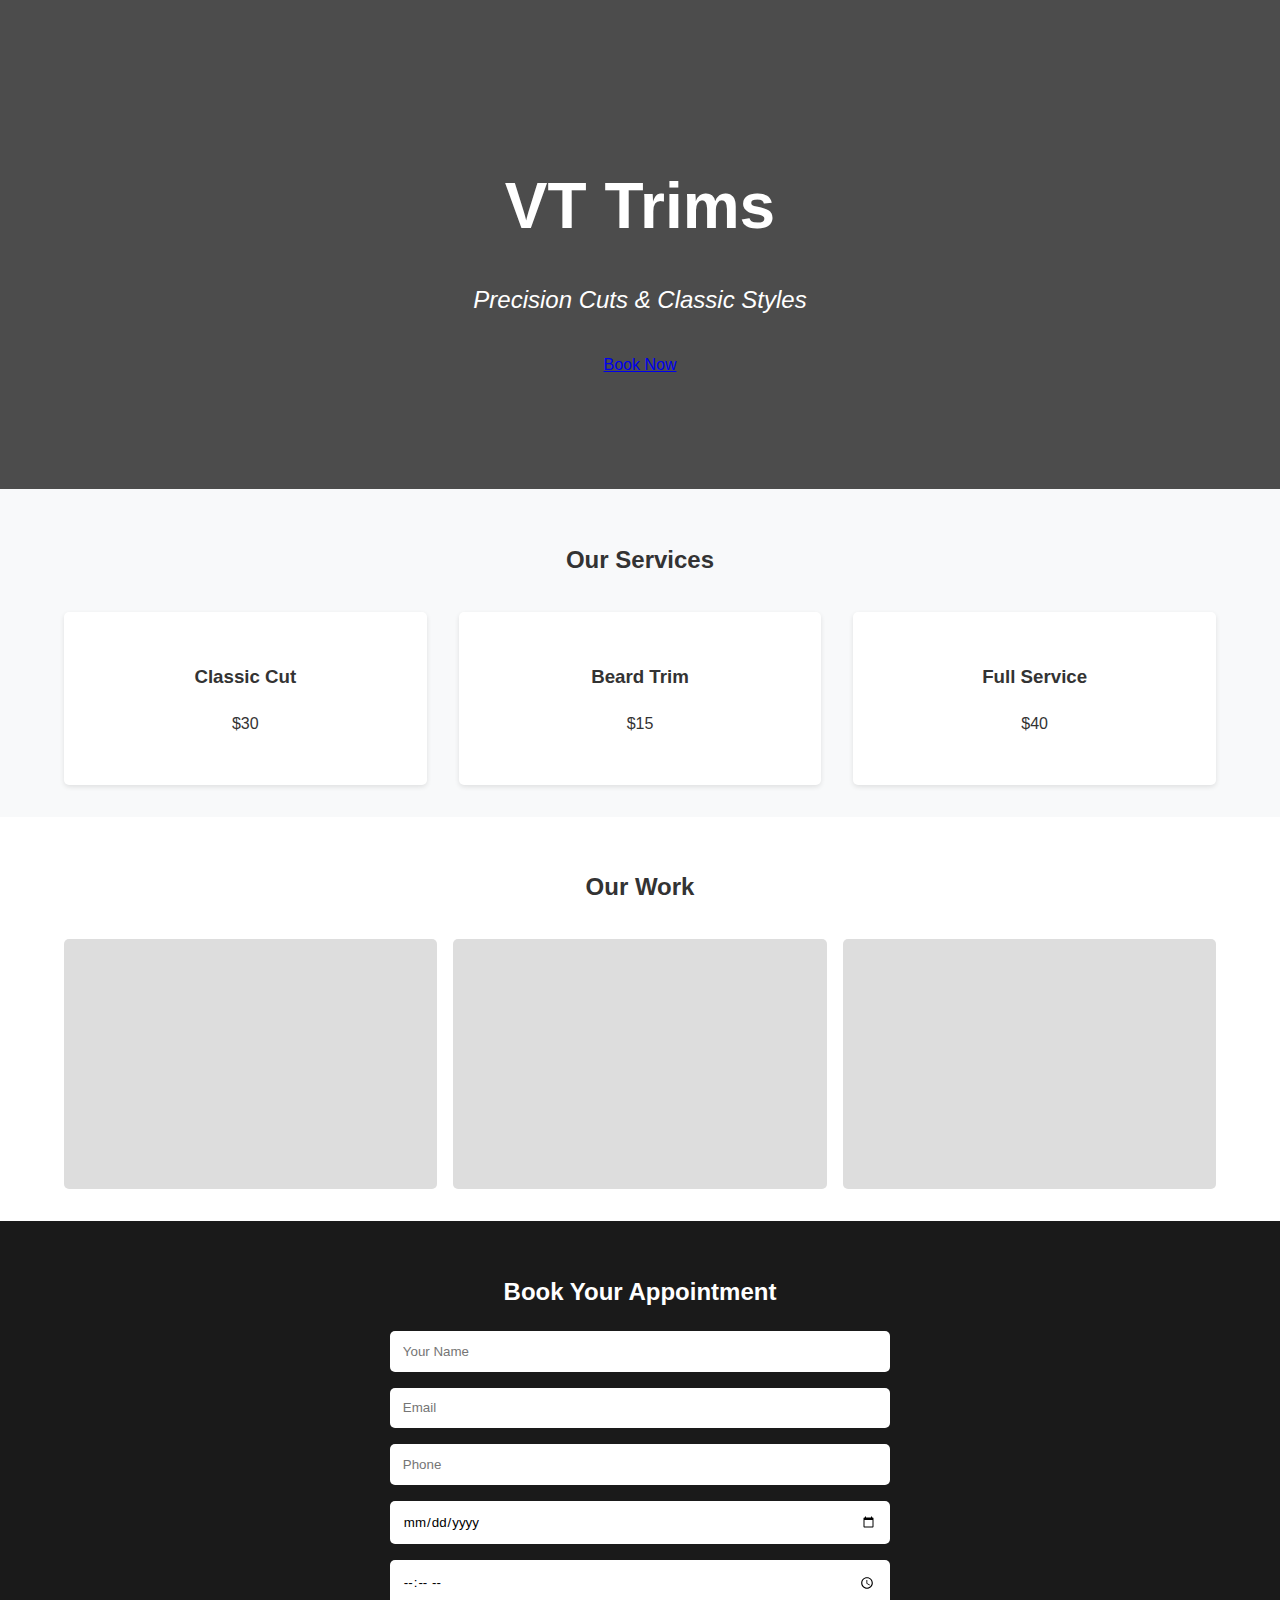
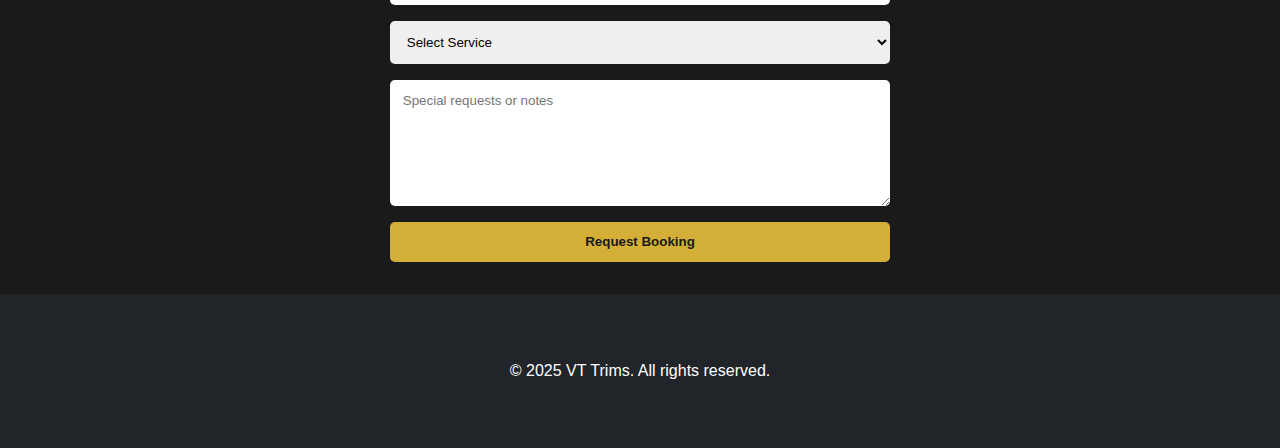
<file: index.html>
<!DOCTYPE html>
<html lang="en">
<head>
    <meta charset="UTF-8">
    <meta name="viewport" content="width=device-width, initial-scale=1.0">
    <title>VT Trims - Professional Haircuts</title>
    <link rel="stylesheet" href="style.css">
</head>
<body>
    <header class="hero">
        <div class="container">
            <h1>VT Trims</h1>
            <p class="tagline">Precision Cuts & Classic Styles</p>
            <a href="#booking" class="cta-button">Book Now</a>
        </div>
    </header>

    <section class="services">
        <div class="container">
            <h2>Our Services</h2>
            <div class="service-grid">
                <div class="service-card">
                    <h3>Classic Cut</h3>
                    <p>$30</p>
                </div>
                <div class="service-card">
                    <h3>Beard Trim</h3>
                    <p>$15</p>
                </div>
                <div class="service-card">
                    <h3>Full Service</h3>
                    <p>$40</p>
                </div>
            </div>
        </div>
    </section>

    <section class="gallery">
        <div class="container">
            <h2>Our Work</h2>
            <div class="gallery-grid">
                <div class="gallery-item"></div>
                <div class="gallery-item"></div>
                <div class="gallery-item"></div>
            </div>
        </div>
    </section>

    <section id="booking" class="contact">
        <div class="container">
            <h2>Book Your Appointment</h2>
            <form id="bookingForm" action="https://formsubmit.co/sawyercypherss@gmail.com" method="POST">
                <input type="hidden" name="_subject" value="New Booking Request - VT Trims">
                <input type="hidden" name="_template" value="table">
                <input type="hidden" name="_next" value="thanks.html">
                
                <input type="text" name="name" placeholder="Your Name" required>
                <input type="email" name="email" placeholder="Email" required>
                <input type="tel" name="phone" placeholder="Phone" required>
                <input type="date" name="date" required>
                <input type="time" name="time" required>
                
                <select name="service" required>
                    <option value="">Select Service</option>
                    <option value="classic">Classic Cut ($30)</option>
                    <option value="beard">Beard Trim ($15)</option>
                    <option value="full">Full Service ($40)</option>
                </select>
                
                <textarea name="notes" placeholder="Special requests or notes"></textarea>
                <button type="submit">Request Booking</button>
            </form>
            <div id="confirmation" class="confirmation-message"></div>
        </div>
    </section>

    <footer>
        <div class="container">
            <p>&copy; 2025 VT Trims. All rights reserved.</p>
        </div>
    </footer>

    <script src="script.js"></script>
</body>
</html>
</file>
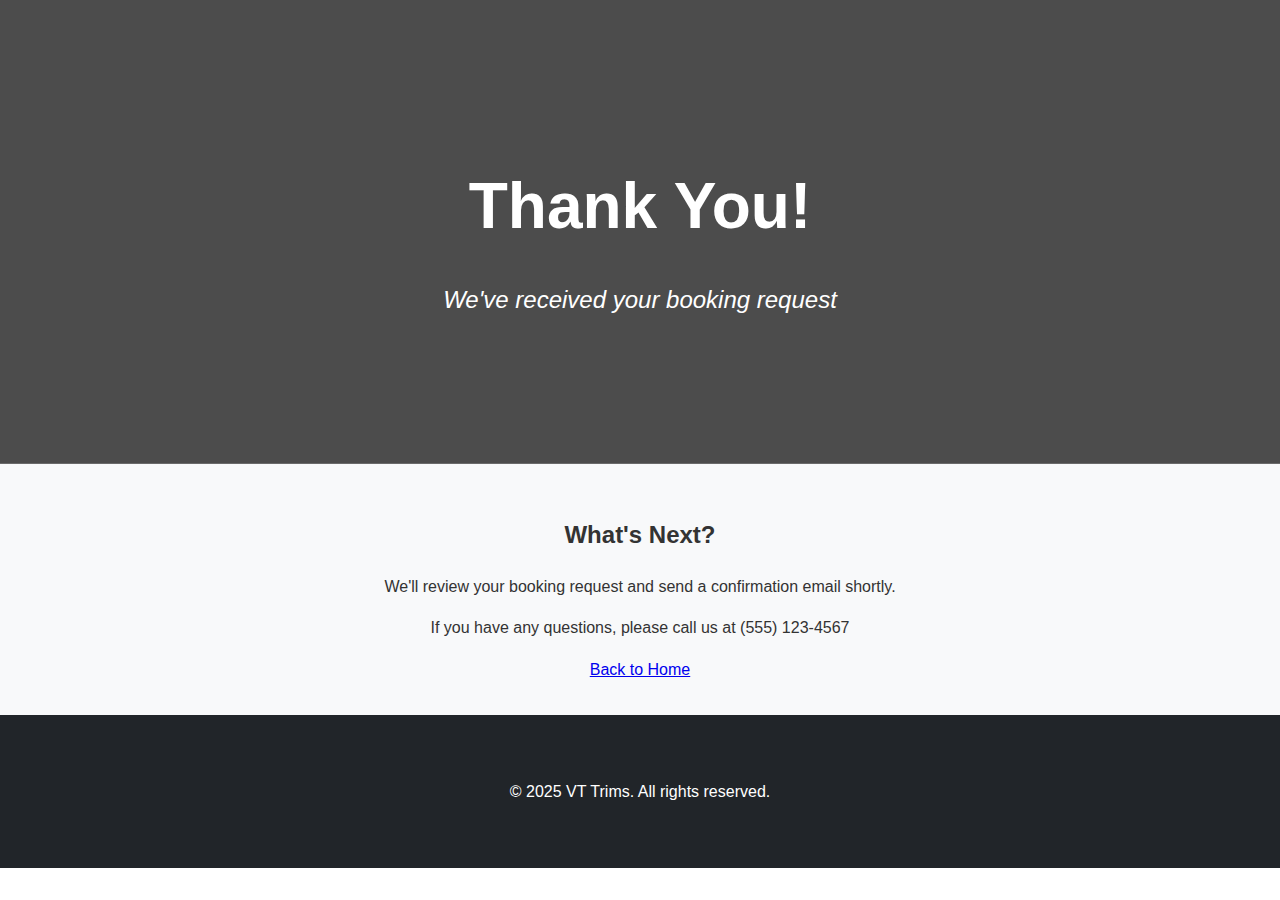
<file: thanks.html>
<!DOCTYPE html>
<html lang="en">
<head>
    <meta charset="UTF-8">
    <meta name="viewport" content="width=device-width, initial-scale=1.0">
    <title>Thank You - VT Trims</title>
    <link rel="stylesheet" href="style.css">
</head>
<body>
    <header class="hero">
        <div class="container">
            <h1>Thank You!</h1>
            <p class="tagline">We've received your booking request</p>
        </div>
    </header>

    <section class="services">
        <div class="container">
            <h2>What's Next?</h2>
            <p>We'll review your booking request and send a confirmation email shortly.</p>
            <p>If you have any questions, please call us at (555) 123-4567</p>
            <a href="index.html" class="cta-button">Back to Home</a>
        </div>
    </section>

    <footer>
        <div class="container">
            <p>&copy; 2025 VT Trims. All rights reserved.</p>
        </div>
    </footer>
</body>
</html>
</file>
<file: style.css>
:root {
    --primary: #1a1a1a;
    --secondary: #d4af37;
    --light: #f8f9fa;
    --dark: #212529;
    --text: #333333;
    --error: #dc3545;
    --success: #28a745;
}

body {
    font-family: 'Roboto', sans-serif;
    line-height: 1.6;
    color: var(--text);
    margin: 0;
    padding: 0;
}

.container {
    width: 90%;
    max-width: 1200px;
    margin: 0 auto;
    padding: 2rem 0;
}

/* Hero Section */
.hero {
    background: linear-gradient(rgba(0, 0, 0, 0.7), rgba(0, 0, 0, 0.7)), 
                url('https://images.unsplash.com/photo-1585747860715-2ba37e788b70?ixlib=rb-1.2.1&auto=format&fit=crop&w=1350&q=80');
    background-size: cover;
    background-position: center;
    color: white;
    text-align: center;
    padding: 5rem 0;
}

.hero h1 {
    font-size: 4rem;
    margin-bottom: 0.5rem;
    font-weight: 700;
}

.tagline {
    font-size: 1.5rem;
    margin-bottom: 2rem;
    font-style: italic;
}

/* Services Section */
.services {
    background-color: var(--light);
    text-align: center;
}

.service-grid {
    display: grid;
    grid-template-columns: repeat(auto-fit, minmax(300px, 1fr));
    gap: 2rem;
    margin-top: 2rem;
}

.service-card {
    background: white;
    padding: 2rem;
    border-radius: 5px;
    box-shadow: 0 2px 5px rgba(0,0,0,0.1);
    transition: transform 0.3s ease;
}

.service-card:hover {
    transform: translateY(-5px);
}

/* Gallery Section */
.gallery {
    text-align: center;
}

.gallery-grid {
    display: grid;
    grid-template-columns: repeat(auto-fit, minmax(300px, 1fr));
    gap: 1rem;
    margin-top: 2rem;
}

.gallery-item {
    height: 250px;
    background-color: #ddd;
    border-radius: 5px;
}

/* Contact Section */
.contact {
    background-color: var(--primary);
    color: white;
    text-align: center;
}

form {
    max-width: 500px;
    margin: 0 auto;
    display: grid;
    gap: 1rem;
}

input, select, textarea, button {
    padding: 0.8rem;
    border: none;
    border-radius: 5px;
    font-family: inherit;
}

textarea {
    min-height: 100px;
    resize: vertical;
}

button {
    background-color: var(--secondary);
    color: var(--primary);
    font-weight: bold;
    cursor: pointer;
    transition: background-color 0.3s ease;
}

button:hover {
    background-color: #c9a227;
}

/* Confirmation Messages */
.confirmation-message {
    margin-top: 1rem;
    padding: 1rem;
    border-radius: 5px;
    display: none;
}

.confirmation-message.success {
    display: block;
    background-color: var(--success);
    color: white;
}

.confirmation-message.error {
    display: block;
    background-color: var(--error);
    color: white;
}

.confirmation-message.loading {
    display: block;
    background-color: var(--secondary);
    color: var(--primary);
}

/* Footer */
footer {
    background-color: var(--dark);
    color: white;
    text-align: center;
    padding: 1rem 0;
}

/* Responsive */
@media (max-width: 768px) {
    .hero h1 {
        font-size: 2.5rem;
    }
    
    .tagline {
        font-size: 1.2rem;
    }
}
</file>
